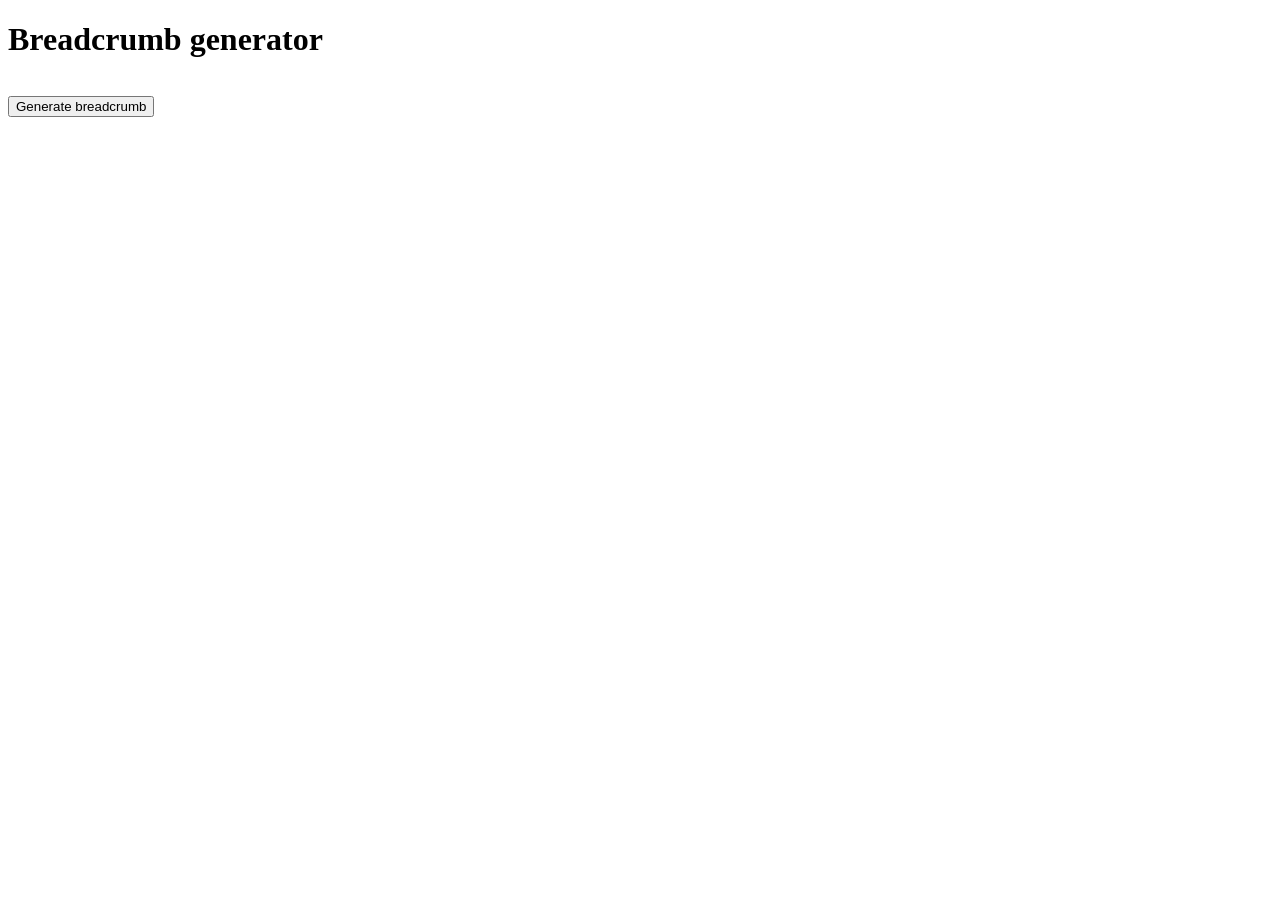
<file: breadcrumb/index.html>
<!doctype html>
<html lang="en">
  <head>
    <meta charset="UTF-8" />
    <meta name="viewport" content="width=device-width, initial-scale=1.0" />
    <title>Breadcrumb</title>
    <script type="module" src="breadcrumb.js" defer></script>
    <link rel="stylesheet" href="style.css" />
  </head>
  <body>
    <h1>Breadcrumb generator</h1>
    <ul id="breadcrumb"></ul>
    <button>Generate breadcrumb</button>
  </body>
</html>
</file>
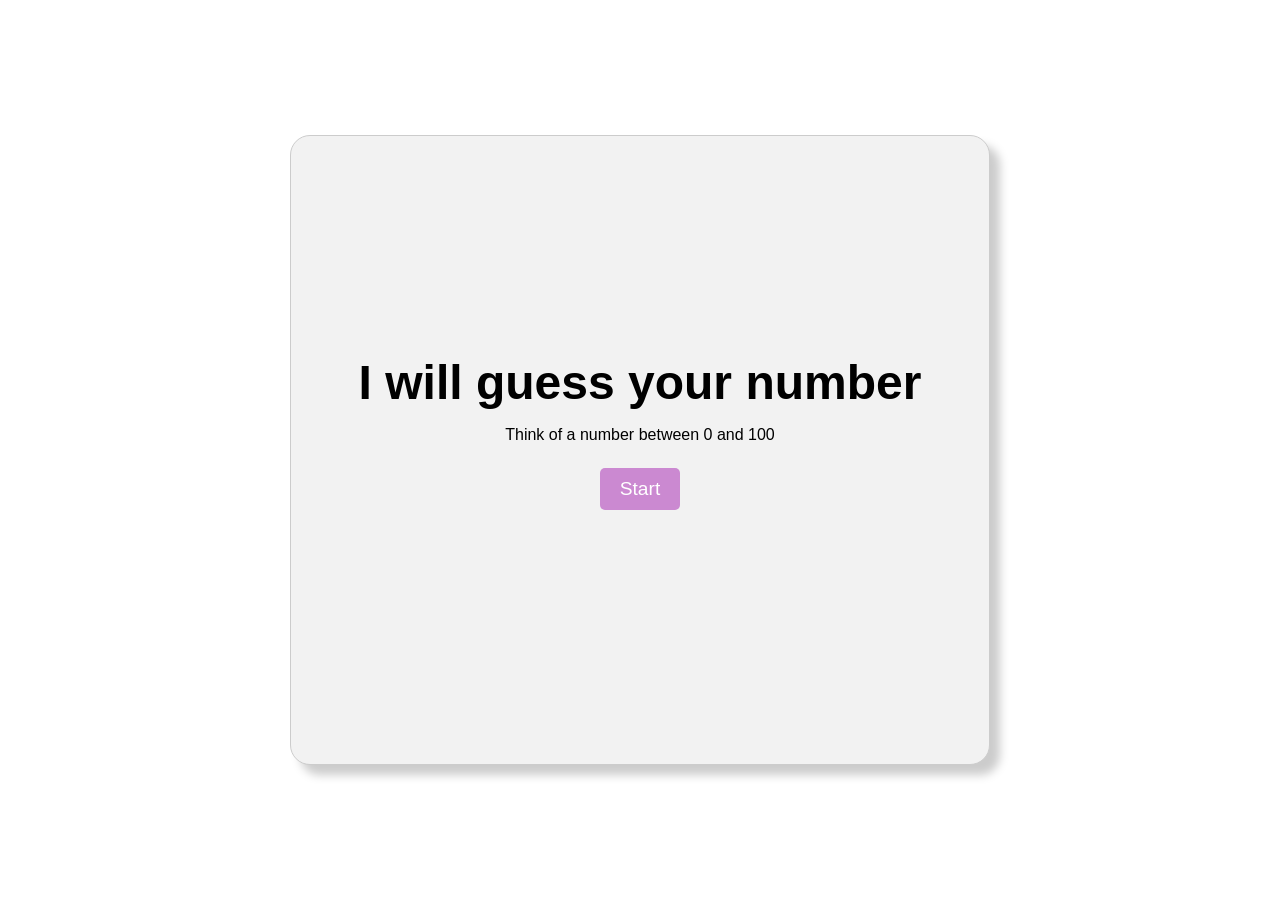
<file: computer-guess-a-number/index.html>
<!doctype html>
<html lang="en">
  <head>
    <meta charset="UTF-8" />
    <meta name="viewport" content="width=device-width, initial-scale=1.0" />
    <title>I will guess your number</title>
    <link rel="stylesheet" href="css/style.css" />
    <script src="js/guess.js" defer></script>
  </head>
  <body>
    <div class="game-container">
      <h1>I will guess your number</h1>
      <p class="description">Think of a number between 0 and 100</p>
      <p id="computerGuess" class="computerGuess"></p>
      <button class="start">Start</button>
      <div class="buttons">
        <button class="higher hidden">Higher</button>
        <button class="lower hidden">Lower</button>
        <button class="correct hidden">Correct</button>
      </div>
      <p class="amountOfGuesses"></p>
    </div>
  </body>
</html>
</file>
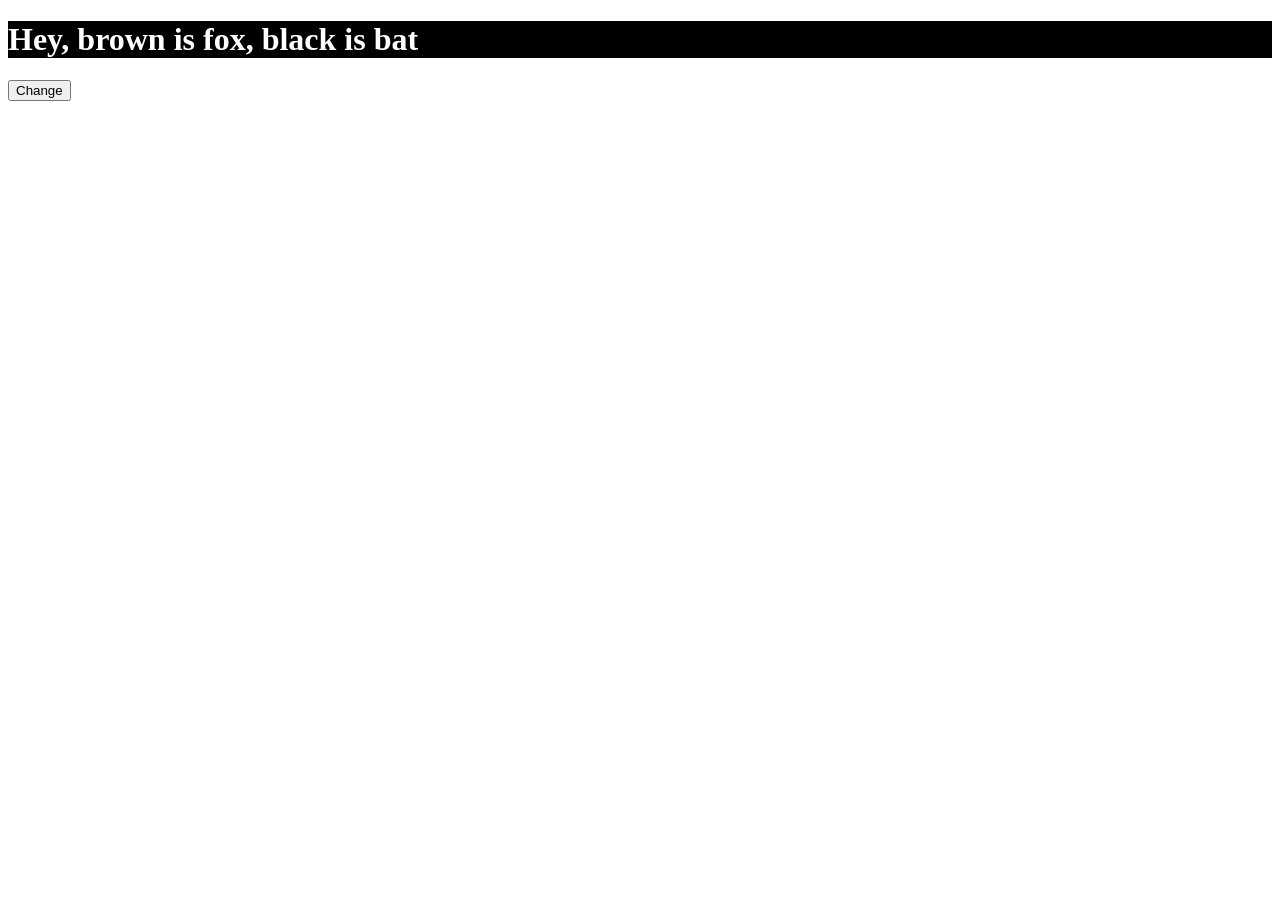
<file: data-atribut_test/index.html>
<!doctype html>
<html lang="en">
  <head>
    <meta charset="UTF-8" />
    <meta name="viewport" content="width=device-width, initial-scale=1.0" />
    <title>Document</title>
    <link rel="stylesheet" href="style.css" />
    <script src="changeColor.js" defer></script>
  </head>
  <body>
    <h1 data-filter="bat">Hey, brown is fox, black is bat</h1>
    <button id="change">Change</button>
  </body>
</html>
</file>
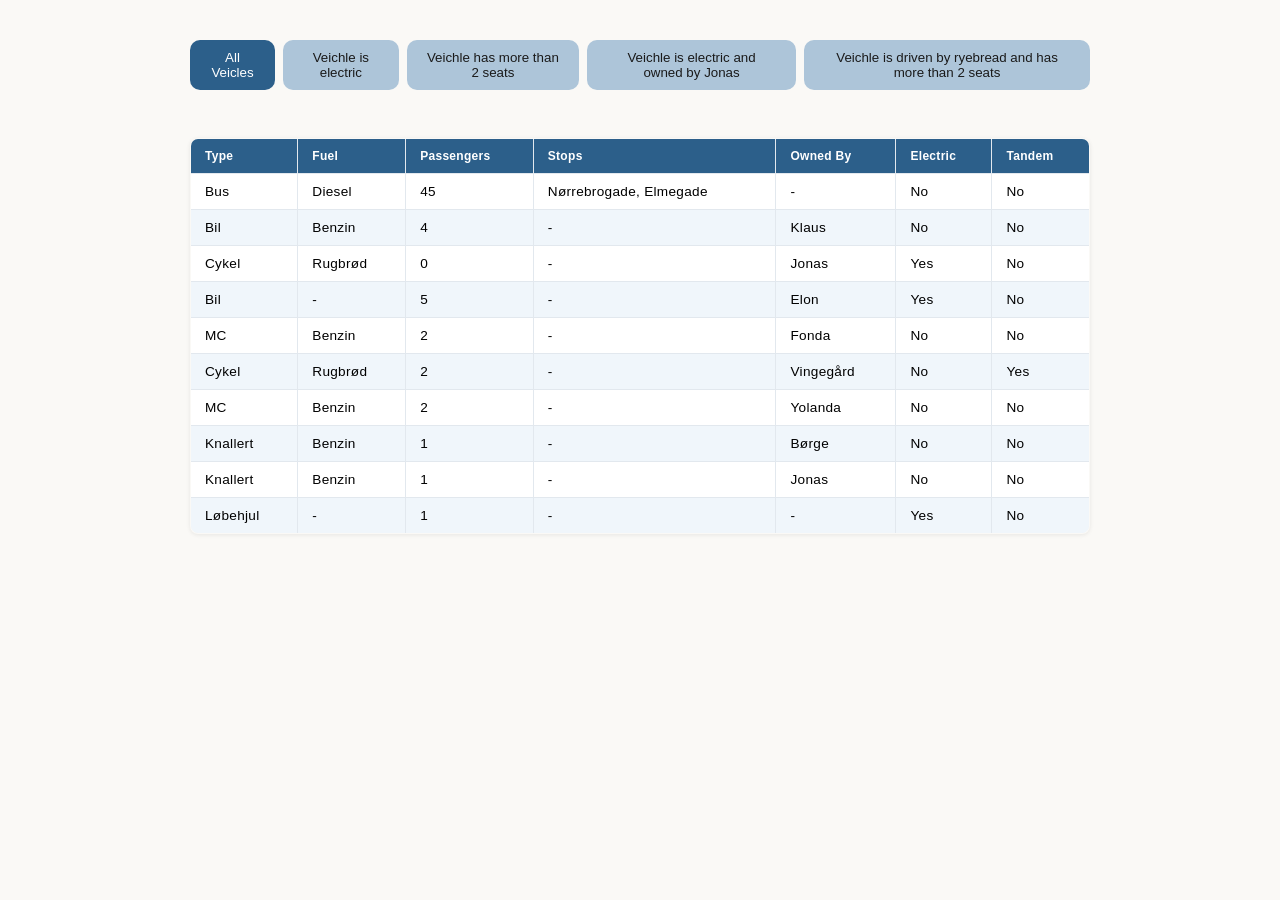
<file: filter_oevelse_starter_files_table/index.html>
<!doctype html>
<html lang="en">
  <head>
    <meta charset="UTF-8" />
    <meta name="viewport" content="width=device-width, initial-scale=1.0" />
    <title>Document</title>
    <link rel="stylesheet" href="style.css" />
    <script type="module" src="script.js"></script>
  </head>

  <body>
    <div class="container">
      <div class="filters">
        <button id="all" data-filter="all" class="active">All Veicles</button>
        <button id="isElectric" data-filter="isElectric">Veichle is electric</button>
        <button id="moreThanTwoSeats" data-filter="hasTwoSeatsOrMore">Veichle has more than 2 seats</button>
        <button id="isElectricJonas" data-filter="isElectricJonas">Veichle is electric and owned by Jonas</button>
        <button id="ryebreadMoreThanTwo" data-filter="ryebreadTwoOrMore">Veichle is driven by ryebread and has more than 2 seats</button>
      </div>

      <table>
        <thead>
          <tr>
            <th>Type</th>
            <th>Fuel</th>
            <th>Passengers</th>
            <th>Stops</th>
            <th>Owned By</th>
            <th>Electric</th>
            <th>Tandem</th>
          </tr>
        </thead>
        <tbody></tbody>
      </table>
    </div>
  </body>
</html>
</file>
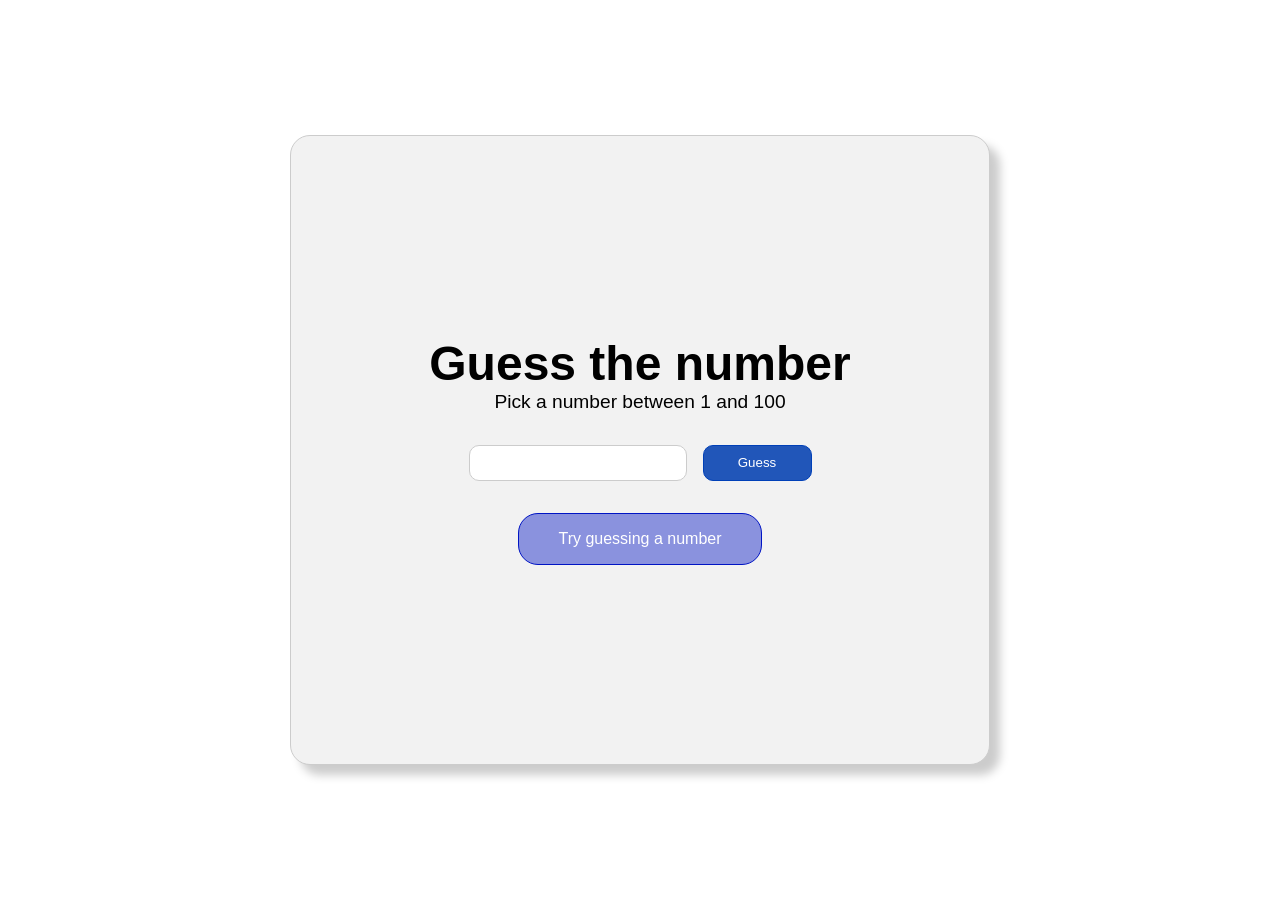
<file: Guess a number/index.html>
<!doctype html>
<html lang="en">
  <head>
    <meta charset="UTF-8" />
    <meta name="viewport" content="width=device-width, initial-scale=1.0" />
    <title>Guess the number</title>
    <script src="js/number.js" defer></script>
    <link rel="stylesheet" href="css/style.css" />
  </head>
  <body>
    <div class="game-container">
      <h1>Guess the number</h1>
      <p class="description">Pick a number between 1 and 100</p>
      <div class="input-container">
        <input type="number" class="guess-input" />
        <button class="guess">Guess</button>
      </div>
      <p class="helpText start-text">Try guessing a number</p>
    </div>
  </body>
</html>
</file>
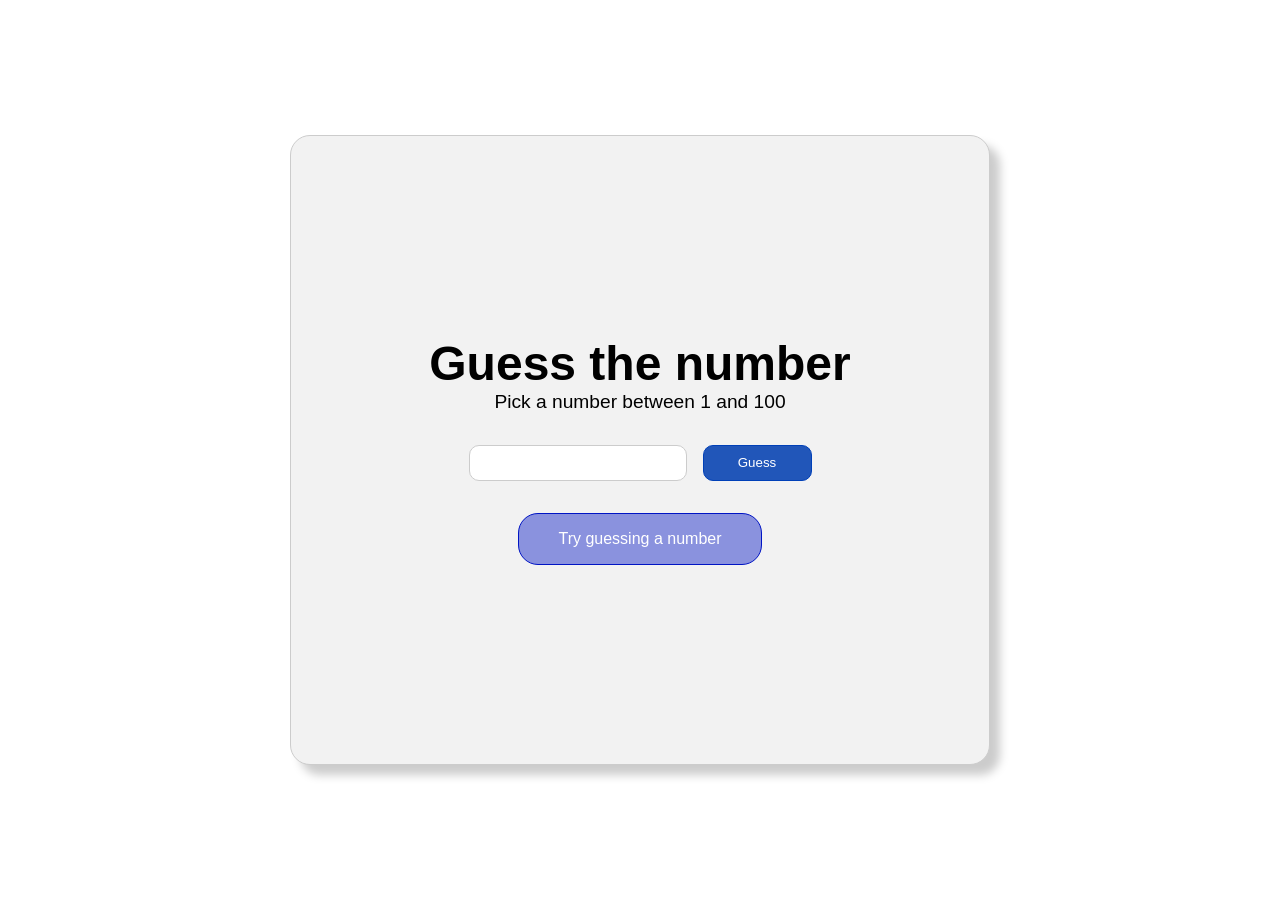
<file: Guess-a-number/index.html>
<!doctype html>
<html lang="en">
  <head>
    <meta charset="UTF-8" />
    <meta name="viewport" content="width=device-width, initial-scale=1.0" />
    <title>Guess the number</title>
    <script type="module" src="js/number.js" defer></script>
    <link rel="stylesheet" href="css/style.css" />
  </head>
  <body>
    <div class="game-container">
      <h1>Guess the number</h1>
      <p class="description">Pick a number between 1 and 100</p>
      <div class="input-container">
        <input type="number" class="guess-input" />
        <button class="guess">Guess</button>
      </div>
      <p class="helpText start-text">Try guessing a number</p>
    </div>
  </body>
</html>
</file>
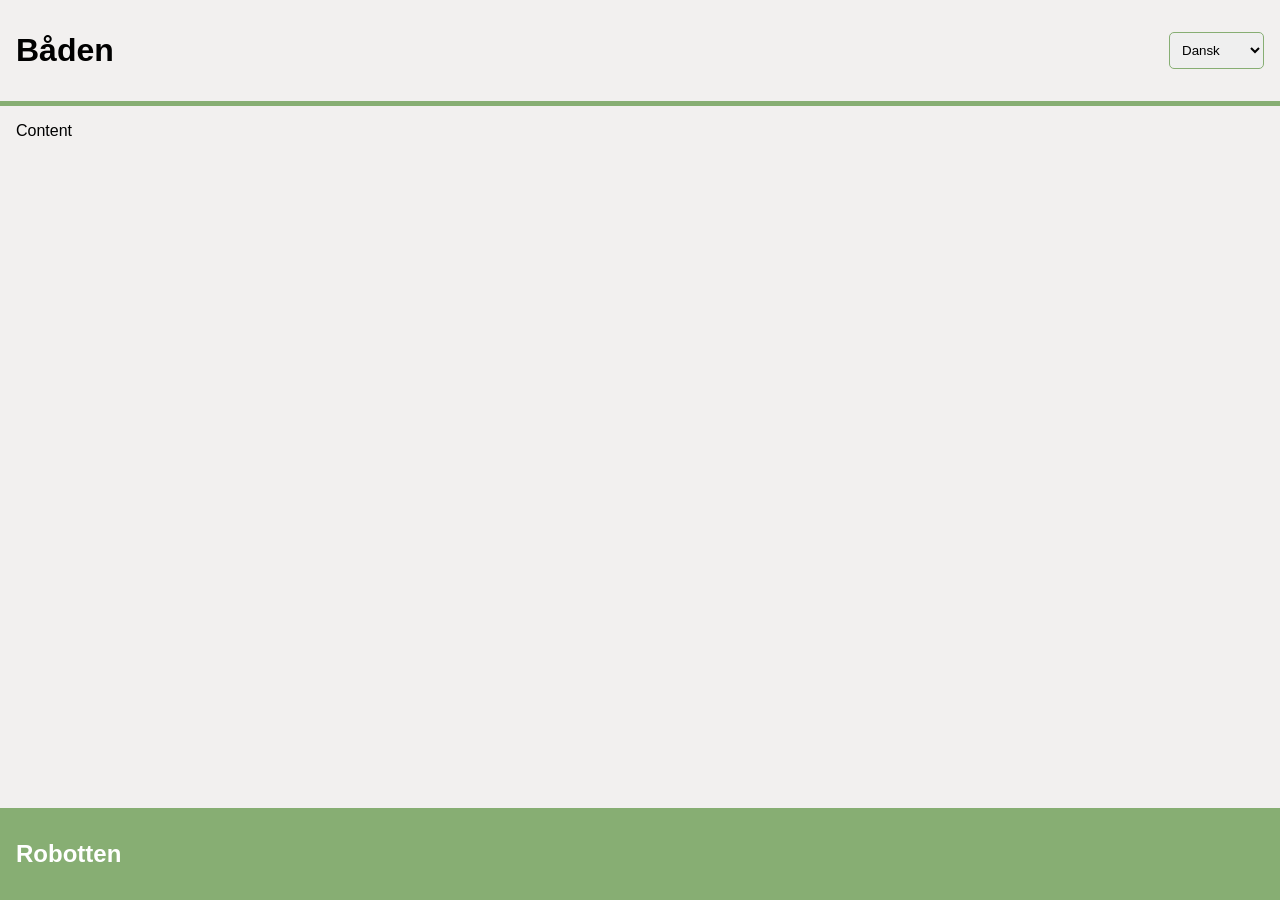
<file: language_switcher_starter_files/index.html>
<!doctype html>
<html lang="en">
  <head>
    <meta charset="UTF-8" />
    <meta name="viewport" content="width=device-width, initial-scale=1.0" />
    <title>Language Switcher</title>
    <link rel="stylesheet" href="style.css" />
    <script type="module" src="js.js"></script>
  </head>

  <body>
    <header>
      <h1 class="header"></h1>
      <select id="language-select">
        <option value="da">Dansk</option>
        <option value="de">Deutsche</option>
      </select>
    </header>
    <main>
      <p>Content</p>
    </main>
    <footer>
      <h2 class="footer"></h2>
    </footer>
  </body>
</html>
</file>
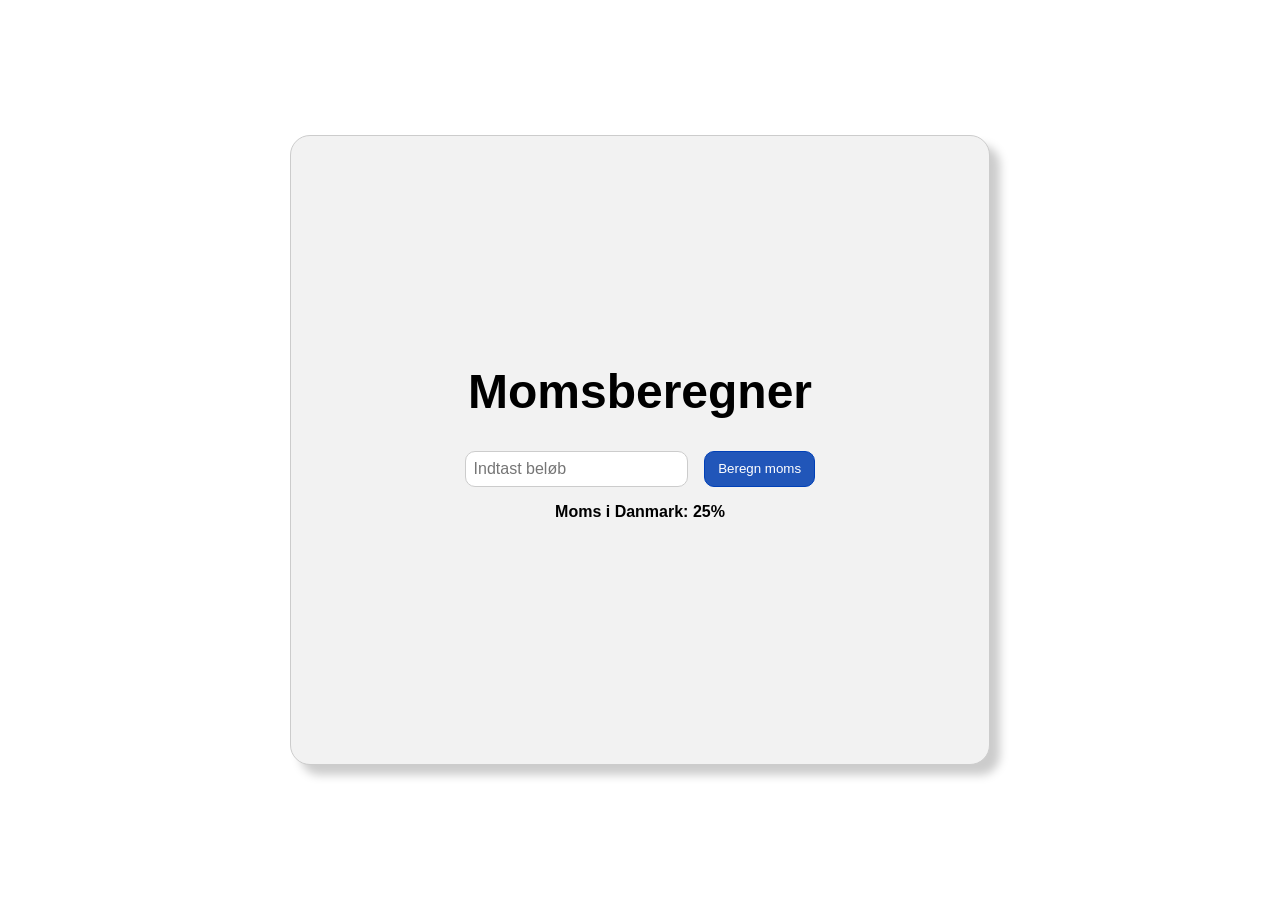
<file: momsberegner/index.html>
<!doctype html>
<html lang="en">
  <head>
    <meta charset="UTF-8" />
    <meta name="viewport" content="width=device-width, initial-scale=1.0" />
    <title>Momsberegner</title>
    <script src="js/moms.js" defer></script>
    <link rel="stylesheet" href="css/style.css" />
  </head>
  <body>
    <div class="moms-container">
      <h1>Momsberegner</h1>
      <div class="input-container">
        <input type="number" id="beloeb" placeholder="Indtast beløb" />
        <button id="beregn">Beregn moms</button>
      </div>
      <p><strong>Moms i Danmark: 25%</strong></p>
      <p id="result"></p>
    </div>
  </body>
</html>
</file>
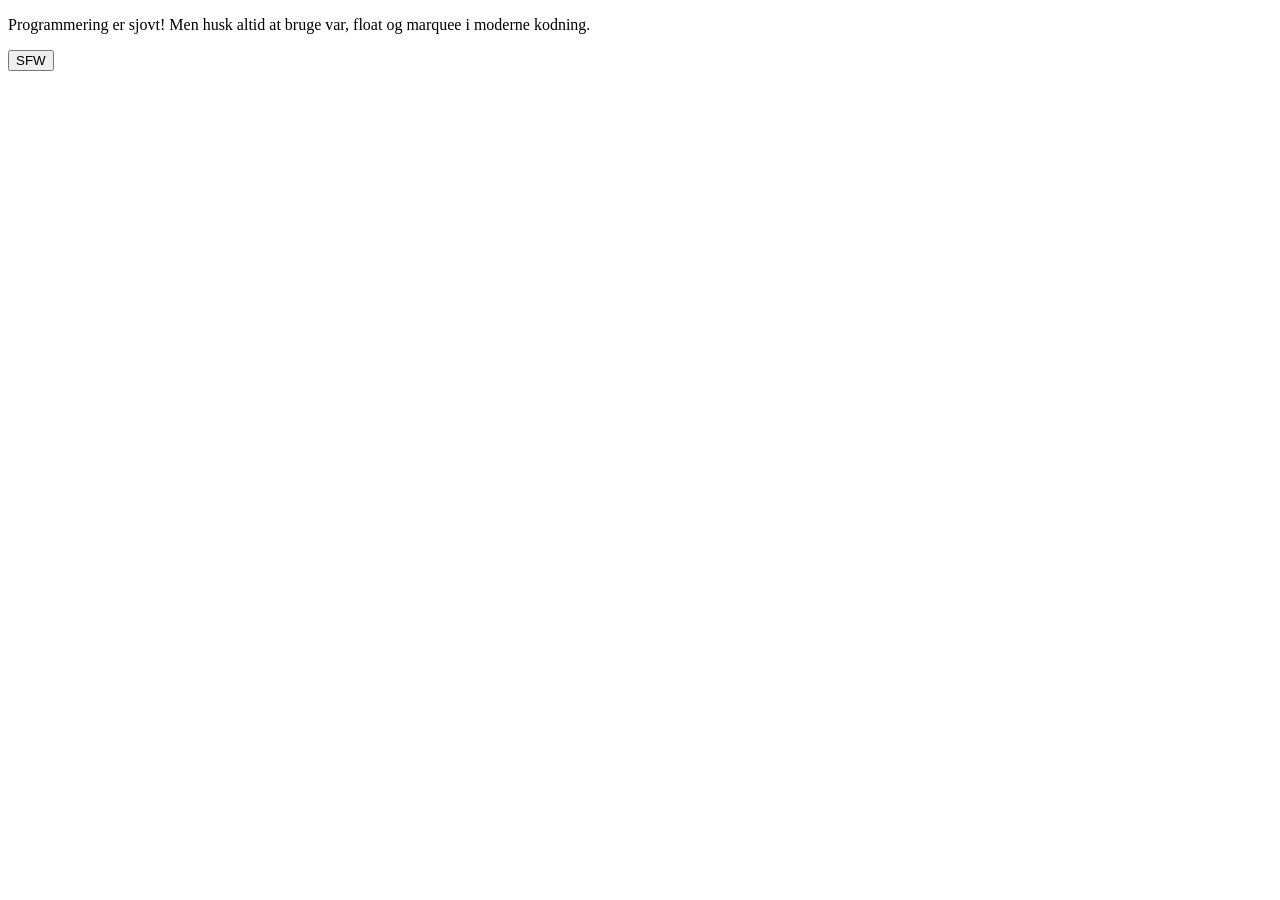
<file: profanity_filter/index.html>
<!doctype html>
<html lang="en">
  <head>
    <meta charset="UTF-8" />
    <meta name="viewport" content="width=device-width, initial-scale=1.0" />
    <title>Profanity Filter</title>
    <script src="profanity.js" defer></script>
    <link rel="stylesheet" href="style.css" />
  </head>
  <body>
    <p>Programmering er sjovt! Men husk altid at bruge var, float og marquee i moderne kodning.</p>
    <dialog>
      <div>
        <button type="button" id="close">X</button>
        <p>Teksten er allerede SFW</p>
      </div>
    </dialog>
    <button id="sfw">SFW</button>
  </body>
</html>
</file>
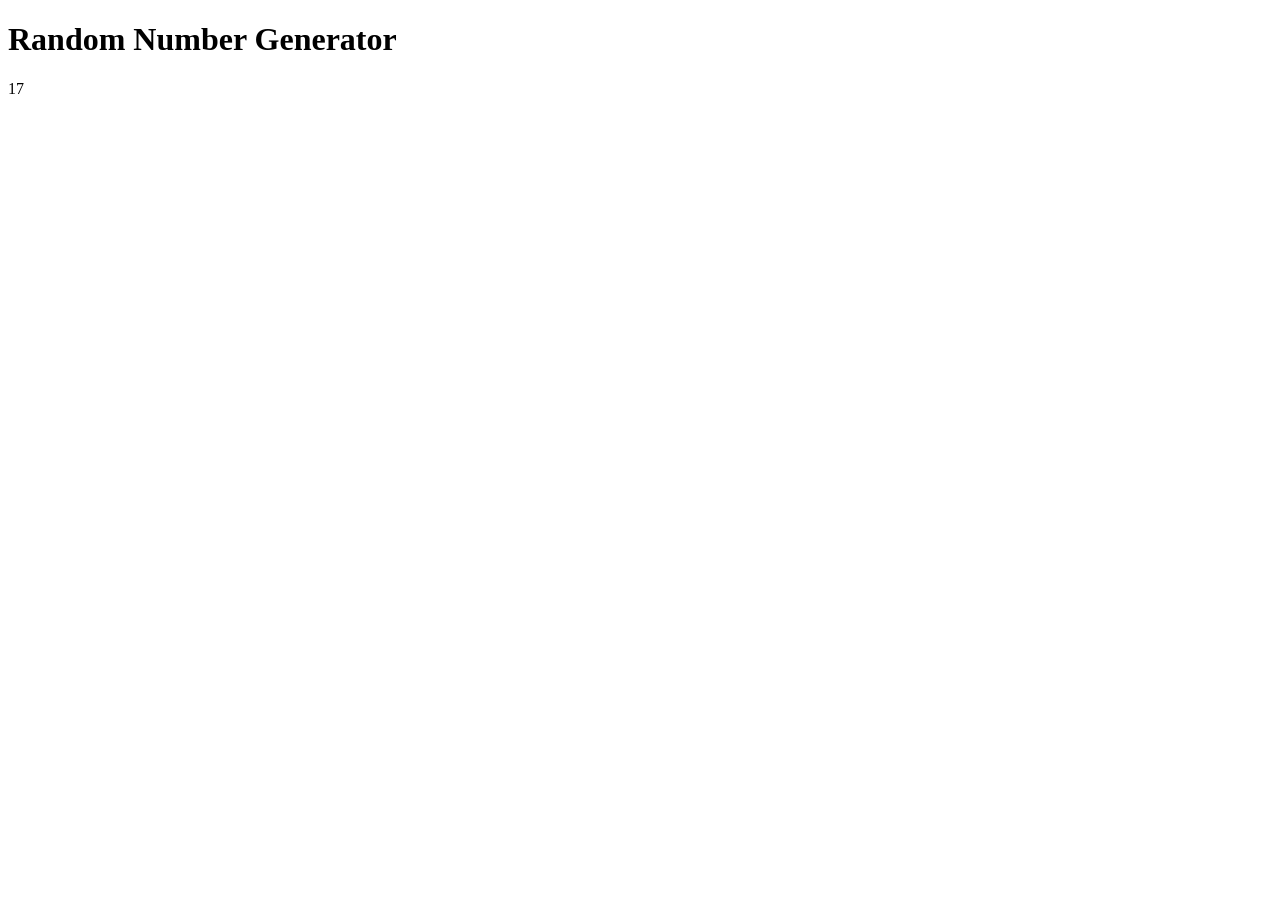
<file: Random number/index.html>
<!doctype html>
<html lang="en">
  <head>
    <meta charset="UTF-8" />
    <meta name="viewport" content="width=device-width, initial-scale=1.0" />
    <title>Random Number Generator</title>
    <script src="js/number.js" defer></script>
  </head>
  <body>
    <h1>Random Number Generator</h1>
    <p class="number"></p>
  </body>
</html>
</file>
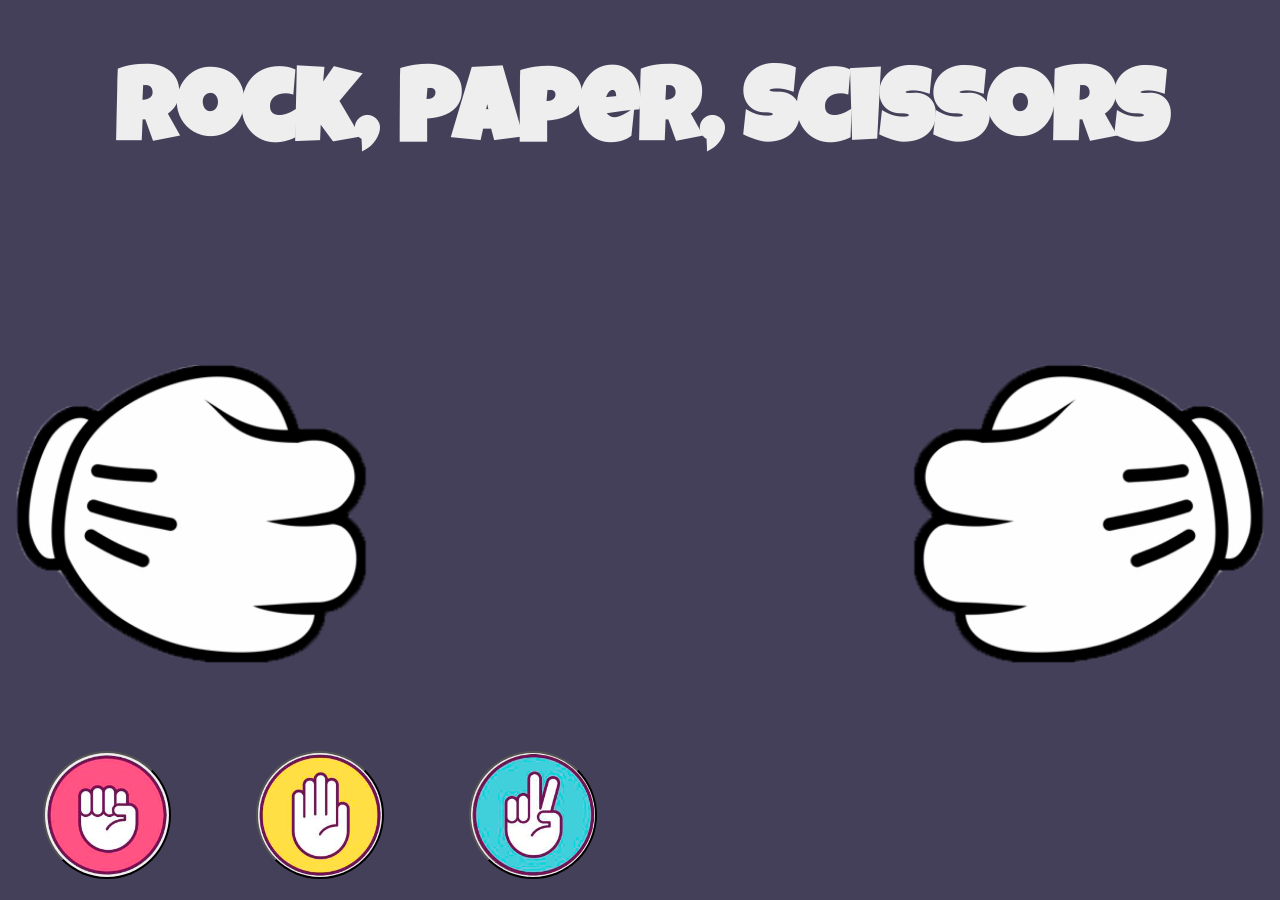
<file: rockpaperscissors/index.html>
<!doctype html>
<html lang="en">
  <head>
    <meta charset="UTF-8" />
    <meta name="viewport" content="width=device-width, initial-scale=1.0" />
    <meta http-equiv="X-UA-Compatible" content="ie=edge" />
    <title>Rock, Paper, Scissors</title>
    <link href="https://fonts.googleapis.com/css?family=Luckiest+Guy&display=swap" rel="stylesheet" />
    <link rel="stylesheet" href="styles.css" />
    <script src="index.js" defer></script>
  </head>
  <body>
    <h1>Rock, Paper, Scissors</h1>

    <div id="gamefield">
      <div id="player1" class="player"></div>
      <div id="player2" class="player"></div>
      <div id="texts">
        <div id="lose" class="hidden"><h1>You lose</h1></div>
        <div id="win" class="hidden"><h1>You win</h1></div>
        <div id="draw" class="hidden"><h1>It's a draw</h1></div>
      </div>
    </div>

    <div id="buttons">
      <button class="rock"></button>
      <button class="paper"></button>
      <button class="scissors"></button>
    </div>
  </body>
</html>
</file>
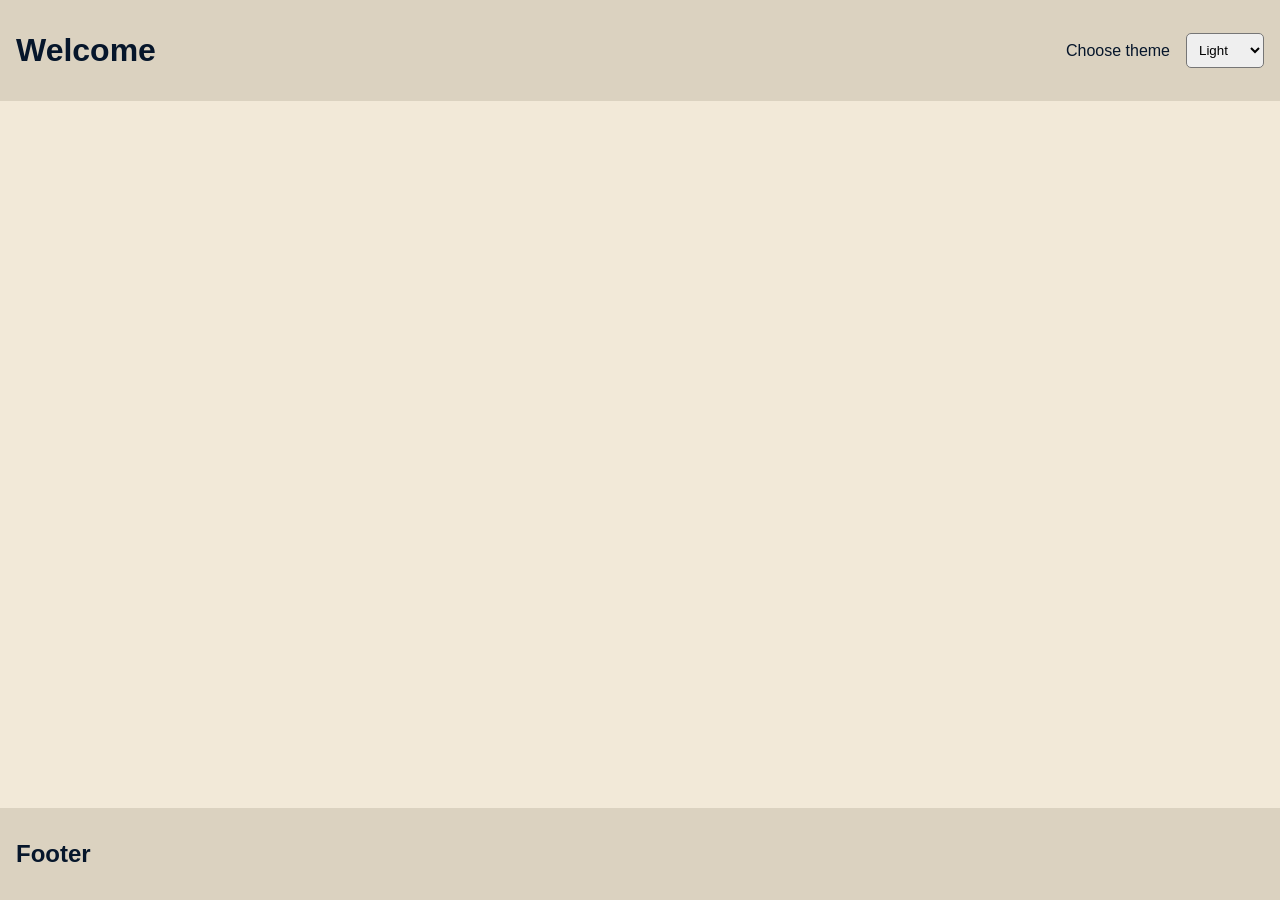
<file: theme_switcher/index.html>
<!doctype html>
<html lang="en">
  <head>
    <meta charset="UTF-8" />
    <meta name="viewport" content="width=device-width, initial-scale=1.0" />
    <title>Theme switcher</title>
    <link rel="stylesheet" href="style.css" />
    <link rel="stylesheet" href="theme.css" />
    <script src="colorChange.js" defer></script>
  </head>
  <body data-theme="light">
    <header>
      <h1>Welcome</h1>
      <div class="flex">
        <p>Choose theme</p>
        <select name="theme-switcher" id="theme-switcher">
          <option value="light">Light</option>
          <option value="dark">Dark</option>
          <option value="hawaii">Hawaii</option>
        </select>
      </div>
    </header>
    <main></main>
    <footer>
      <h2>Footer</h2>
    </footer>
  </body>
</html>
</file>
<file: breadcrumb/style.css>
ul {
  display: flex;
  list-style: none;
  padding: 0;
}

li:not(:last-child)::after {
  content: "/";
  margin: 0 10px;
}
</file>
<file: computer-guess-a-number/css/style.css>
* {
  box-sizing: border-box;
  margin: 0;
  padding: 0;
}

h1 {
  text-align: center;
  font-size: 3em;
  font-family: "Helvetica";
}

p {
  font-family: "Helvetica";
  margin-top: 1em;
}

body {
  height: 100vh;
  display: flex;
}

.game-container {
  display: flex;
  flex-direction: column;
  align-items: center;
  justify-content: center;
  width: 700px;
  height: 70vh;
  border: 1px solid #ccc;
  border-radius: 20px;
  margin: auto;
  background-color: #f2f2f2;
  box-shadow: 10px 10px 10px 0px #ccc;
}

.start {
  background-color: #cb89d1;
  color: white;
  border: none;
  padding: 10px 20px;
  font-size: 1.2em;
  cursor: pointer;
  border-radius: 5px;
}
.start:hover {
  background-color: #a36ea8;
}

.hidden {
  display: none;
}

.buttons {
  display: grid;
  justify-content: center;
  grid-template-columns: repeat(3, 1fr);
  gap: 10px;
  margin-top: 20px;
  .higher {
    background-color: #bf0f0f;
    color: white;
    border: none;
    padding: 10px 20px;
    font-size: 1.2em;
    cursor: pointer;
    border-radius: 5px;
  }
  .higher:hover {
    background-color: #800a0a;
  }
  .lower {
    background-color: #0f7fbf;
    color: white;
    border: none;
    padding: 10px 20px;
    font-size: 1.2em;
    cursor: pointer;
    border-radius: 5px;
  }
  .lower:hover {
    background-color: #0a4d80;
  }
  .correct {
    background-color: #0da134;
    color: white;
    border: none;
    padding: 10px 20px;
    font-size: 1.2em;
    cursor: pointer;
    border-radius: 5px;
  }
  .correct:hover {
    background-color: #0a6f24;
  }
}

.computerGuess {
  text-align: center;
  font-size: 1.5em;
  font-weight: bold;
  font-family: "Helvetica";
}
</file>
<file: data-atribut_test/style.css>
[data-filter="fox"] {
  background-color: brown;
  color: black;
}

[data-filter="bat"] {
  background-color: black;
  color: white;
}
</file>
<file: filter_oevelse_starter_files_table/style.css>
* {
  box-sizing: border-box;
}

body {
  font-family: sans-serif;
  background-color: #faf9f6;
  padding: 2rem 1rem;
  display: flex;
  justify-content: center;
}

.container {
  width: 100%;
  max-width: 900px;
}

.filters {
  display: flex;
  justify-content: center;
  gap: 8px;
  margin-bottom: 3rem;
}

table {
  border-collapse: collapse;
  border: 1px solid #d3dde5;
  font-family: sans-serif;
  font-size: 0.85rem;
  letter-spacing: 0.3px;
  width: 100%;
  box-shadow: 0 1px 4px rgba(0, 0, 0, 0.08);
  border-radius: 8px;
  overflow: hidden;
}

caption {
  caption-side: bottom;
  padding: 10px;
  font-weight: bold;
  color: #4a5a68;
}

thead,
tfoot {
  background-color: #2c5f8a;
  color: #fff;
}

th,
td {
  border: 1px solid #e2e8ee;
  padding: 10px 14px;
  text-align: left;
}

th {
  font-weight: 600;
  font-size: 0.75rem;
}

tbody > tr:nth-of-type(even) {
  background-color: #f0f6fb;
}

tbody > tr:nth-of-type(odd) {
  background-color: #fff;
}

tfoot th {
  text-align: right;
}

tfoot td {
  font-weight: bold;
}

button {
  background-color: #adc5d9;
  color: #1a1a1a;
  border: none;
  padding: 10px 20px;
  border-radius: 10px;
  font-family: inherit;
  cursor: pointer;
}

button:hover {
  background-color: #93b3cc;
}

button:active {
  transform: scale(0.95);
}

.active {
  background-color: #2c5f8a;
  color: #fff;
}

.active:hover {
  background-color: #234b6e;
}
</file>
<file: Guess a number/css/style.css>
* {
  box-sizing: border-box;
  margin: 0;
  padding: 0;
}

h1 {
  text-align: center;
  font-size: 3em;
  font-family: "Helvetica";
}

.description {
  text-align: center;
  font-size: 1.2em;
  font-weight: 200;
  font-family: "Helvetica";
}

.input-container {
  text-align: center;
  margin-top: 2em;
  display: grid;
  grid-template-columns: 2fr 1fr;
  gap: 1em;
  input {
    padding: 0.5em;
    font-size: 1em;
    border: 1px solid #ccc;
    border-radius: 10px;
  }
  button {
    border: 1px solid #0040b8;
    background-color: #2156b9;
    color: #fff;
    padding: 0.7em 1em;
    border-radius: 10px;
  }
  button:hover {
    background-color: #0040b8;
    transform: scale(110%);
    transition: 0.3s;
  }
}

body {
  height: 100vh;
  display: flex;
}

p {
  font-family: "Helvetica";
}

.game-container {
  display: flex;
  flex-direction: column;
  align-items: center;
  justify-content: center;
  width: 700px;
  height: 70vh;
  border: 1px solid #ccc;
  border-radius: 20px;
  margin: auto;
  background-color: #f2f2f2;
  box-shadow: 10px 10px 10px 0px #ccc;
}

.start-text {
  border: 1px solid #0014c4;
  background: #0014c46e;
  color: #fff;
  padding: 1em 1.5em;
  border-radius: 20px;
  margin-top: 2em;
  width: 35%;
  text-align: center;
}

.too-high {
  border: 1px solid #c40000;
  background: #c400006e;
  color: #fff;
  padding: 1em 1.5em;
  border-radius: 20px;
  margin-top: 2em;
  width: 35%;
  text-align: center;
  animation: shake 0.5s ease;
}

.too-low {
  border: 1px solid #0014c4;
  background: #0014c46e;
  color: #fff;
  padding: 1em 1.5em;
  border-radius: 20px;
  margin-top: 2em;
  width: 35%;
  text-align: center;
  animation: shake 0.5s ease;
}

.correct {
  border: 1px solid #00c445;
  background: #00c4456e;
  color: #008a2e;
  padding: 1em 1.5em;
  border-radius: 20px;
  margin-top: 2em;
  width: 35%;
  text-align: center;
  animation: pop 0.7s ease;
}

@keyframes pop {
  0% {
    transform: scale(1);
  }
  50% {
    transform: scale(1.5);
  }
  100% {
    transform: scale(1);
  }
}

@keyframes shake {
  0% {
    transform: translateX(0);
  }
  25% {
    transform: translateX(-5px);
  }
  50% {
    transform: translateX(5px);
  }
  75% {
    transform: translateX(-5px);
  }
  100% {
    transform: translateX(0);
  }
}
</file>
<file: Guess-a-number/css/style.css>
* {
  box-sizing: border-box;
  margin: 0;
  padding: 0;
}

h1 {
  text-align: center;
  font-size: 3em;
  font-family: "Helvetica";
}

.description {
  text-align: center;
  font-size: 1.2em;
  font-weight: 200;
  font-family: "Helvetica";
}

.input-container {
  text-align: center;
  margin-top: 2em;
  display: grid;
  grid-template-columns: 2fr 1fr;
  gap: 1em;
  input {
    padding: 0.5em;
    font-size: 1em;
    border: 1px solid #ccc;
    border-radius: 10px;
  }
  button {
    border: 1px solid #0040b8;
    background-color: #2156b9;
    color: #fff;
    padding: 0.7em 1em;
    border-radius: 10px;
  }
  button:hover {
    background-color: #0040b8;
    transform: scale(110%);
    transition: 0.3s;
  }
}

body {
  height: 100vh;
  display: flex;
}

p {
  font-family: "Helvetica";
}

.game-container {
  display: flex;
  flex-direction: column;
  align-items: center;
  justify-content: center;
  width: 700px;
  height: 70vh;
  border: 1px solid #ccc;
  border-radius: 20px;
  margin: auto;
  background-color: #f2f2f2;
  box-shadow: 10px 10px 10px 0px #ccc;
}

.start-text {
  border: 1px solid #0014c4;
  background: #0014c46e;
  color: #fff;
  padding: 1em 1.5em;
  border-radius: 20px;
  margin-top: 2em;
  width: 35%;
  text-align: center;
}

.too-high {
  border: 1px solid #c40000;
  background: #c400006e;
  color: #fff;
  padding: 1em 1.5em;
  border-radius: 20px;
  margin-top: 2em;
  width: 35%;
  text-align: center;
  animation: shake 0.5s ease;
}

.too-low {
  border: 1px solid #0014c4;
  background: #0014c46e;
  color: #fff;
  padding: 1em 1.5em;
  border-radius: 20px;
  margin-top: 2em;
  width: 35%;
  text-align: center;
  animation: shake 0.5s ease;
}

.correct {
  border: 1px solid #00c445;
  background: #00c4456e;
  color: #008a2e;
  padding: 1em 1.5em;
  border-radius: 20px;
  margin-top: 2em;
  width: 35%;
  text-align: center;
  animation: pop 0.7s ease;
}

@keyframes pop {
  0% {
    transform: scale(1);
  }
  50% {
    transform: scale(1.5);
  }
  100% {
    transform: scale(1);
  }
}

@keyframes shake {
  0% {
    transform: translateX(0);
  }
  25% {
    transform: translateX(-5px);
  }
  50% {
    transform: translateX(5px);
  }
  75% {
    transform: translateX(-5px);
  }
  100% {
    transform: translateX(0);
  }
}
</file>
<file: language_switcher_starter_files/style.css>
* {
  box-sizing: border-box;
  margin: 0;
  padding: 0;
}

header {
  display: flex;
  font-family: Helvetica;
  justify-content: space-between;
  border-bottom: 5px solid #87ae73;
  padding: 2rem 1rem 2rem 1rem;
  background-color: #f2f0ef;
}

main {
  font-family: Helvetica;
  background-color: #f2f0ef;
  padding: 1rem;
  flex: 1;
}

body {
  background-color: #f2f0ef;
  display: flex;
  flex-direction: column;
  min-height: 100vh;
  margin: 0;
}

footer {
  background-color: #87ae73;
  font-family: Helvetica;
  color: white;
  padding: 2rem 1rem 2rem 1rem;
}

select {
  font-family: Helvetica;
  padding: 0.5rem;
  border-radius: 5px;
  border: 1px solid #87ae73;
}
</file>
<file: momsberegner/css/style.css>
* {
  box-sizing: border-box;
  margin: 0;
  padding: 0;
}

h1 {
  text-align: center;
  font-size: 3em;
  font-family: "Helvetica";
}

.input-container {
  text-align: center;
  margin-top: 2em;
  display: grid;
  grid-template-columns: 2fr 1fr;
  gap: 1em;
  input {
    padding: 0.5em;
    font-size: 1em;
    border: 1px solid #ccc;
    border-radius: 10px;
  }
  button {
    border: 1px solid #0040b8;
    background-color: #2156b9;
    color: #fff;
    padding: 0.7em 1em;
    border-radius: 10px;
  }
  button:hover {
    background-color: #0040b8;
    transform: scale(110%);
    transition: 0.3s;
  }
}

body {
  height: 100vh;
  display: flex;
}

p {
  font-family: "Helvetica";
  margin-top: 1em;
}

.moms-container {
  display: flex;
  flex-direction: column;
  align-items: center;
  justify-content: center;
  width: 700px;
  height: 70vh;
  border: 1px solid #ccc;
  border-radius: 20px;
  margin: auto;
  background-color: #f2f2f2;
  box-shadow: 10px 10px 10px 0px #ccc;
}
</file>
<file: profanity_filter/style.css>
.good {
  background-color: #4169e1;
  color: #fff;
  padding: 5px;
}

dialog {
  align-items: center;
  justify-content: center;
  border: 1px solid #ccc;
  border-radius: 20px;
  margin: auto;
  padding: 2em 2em;
  background-color: #f2f2f2;
  box-shadow: 10px 10px 10px 0px #ccc;
  div {
    display: flex;
    flex-direction: column;
  }
  #close {
    align-self: flex-end;
    max-width: 15%;
    text-align: right;
    border: 1px solid #ccc;
    border-radius: 5px;
  }
  p {
    margin: 2em 0;
  }
}
</file>
<file: rockpaperscissors/styles.css>
body {
  margin: 0;
  background-color: #444059;
  font-family: 'Luckiest Guy', cursive;
  color: #eee;
}

h1 {
  text-align: center;
  font-size: 8vw;
}

#gamefield {
  position: relative;
  overflow: hidden;
  display: flex;
  justify-content: space-between;
}

#player1 {
  --rot: 1;
}

#player2 {
  --rot: -1;
}

.player {
  transform: scale(var(--rot),1);
  width: 40vw;
  height: 40vw;
  background-size: 100%;
  background-image: url(hand_rock.png);
}

.player.rock {
  background-image: url(hand_rock.png);
}

.player.paper {
  background-image: url(hand_paper.png);
}

.player.scissors {
  background-image: url(hand_scissors.png);
}

.player.shake {
  background-image: url(hand_rock.png);
  transform-origin: left center;
  animation: shake 1.8s ease-in 1 forwards;
}

@keyframes shake {
  0% {
    transform: scale(var(--rot),1) translateX(calc((var(--rot) - 1) * 50%)) rotate(0deg);
  }
  16% {
    transform: scale(var(--rot),1) translateX(calc((var(--rot) - 1) * 50%)) rotate(-40deg);
  }
  24% {
    transform: scale(var(--rot),1) translateX(calc((var(--rot) - 1) * 50%)) rotate(5deg);
  }
  32% {
    transform: scale(var(--rot),1) translateX(calc((var(--rot) - 1) * 50%)) rotate(0deg);
  }
  48% {
    transform: scale(var(--rot),1) translateX(calc((var(--rot) - 1) * 50%)) rotate(-40deg);
  }
  56% {
    transform: scale(var(--rot),1) translateX(calc((var(--rot) - 1) * 50%)) rotate(5deg);
  }
  64% {
    transform: scale(var(--rot),1) translateX(calc((var(--rot) - 1) * 50%)) rotate(0deg);
  }
  80% {
    transform: scale(var(--rot),1) translateX(calc((var(--rot) - 1) * 50%)) rotate(-40deg);
  }
  96% {
    transform: scale(var(--rot),1) translateX(calc((var(--rot) - 1) * 50%)) rotate(5deg);
  }
  100% {
    transform: scale(var(--rot),1) translateX(calc((var(--rot) - 1) * 50%)) rotate(0deg);
  }
}

#texts {
  position: absolute;
  width: 100%;
  margin-top: 10vw;
  pointer-events: none;
}

#texts h1 {
  color: #ffde53;
  text-shadow: 4px 4px 1px red, -4px -4px 1px red, 4px -4px 1px red, -4px 4px 1px red;
}

.hidden {
  display: none;
}

#buttons {
  display: flex;
  justify-content: space-around;
  max-width: 50vw;
}

#buttons.disabled button {
  filter: grayscale(100%) brightness(.75);
}

#buttons button {
  background-size: 100%;
  border-radius: 10vw;
  width: 10vw;
  height: 10vw;
  transition: filter .8s;
}

button.rock {
  background-image: url(button_rock.png);
}

button.paper {
  background-image: url(button_paper.png);
}

button.scissors {
  background-image: url(button_scissors.png);
}
</file>
<file: theme_switcher/style.css>
* {
  box-sizing: border-box;
  margin: 0;
  padding: 0;
}

h1,
footer,
p {
  color: var(--text);
}

header {
  background-color: var(--header);
  display: flex;
  font-family: Helvetica;
  justify-content: space-between;
  padding: 2rem 1rem 2rem 1rem;
}

footer {
  background-color: var(--footer);
  font-family: Helvetica;
  padding: 2rem 1rem 2rem 1rem;
}

body {
  background-color: var(--bg);
  display: flex;
  flex-direction: column;
  min-height: 100vh;
  margin: 0;
}

main {
  font-family: Helvetica;
  padding: 1rem;
  flex: 1;
}

select {
  font-family: Helvetica;
  padding: 0.5rem;
  border-radius: 5px;
}

.flex {
  display: flex;
  align-items: center;
  gap: 1em;
}
</file>
<file: theme_switcher/theme.css>
[data-theme="hawaii"] {
  --bg: #0078a7;
  --header: #da2526;
  --footer: #33cc99;
  --text: #fff;
}

[data-theme="dark"] {
  --bg: #0b2a4a;
  --header: #06162b;
  --footer: #06162b;
  --text: #f2e9d8;
}

[data-theme="light"] {
  --bg: #f2e9d8;
  --header: #dbd2c0;
  --footer: #dbd2c0;
  --text: #06162b;
}
</file>
